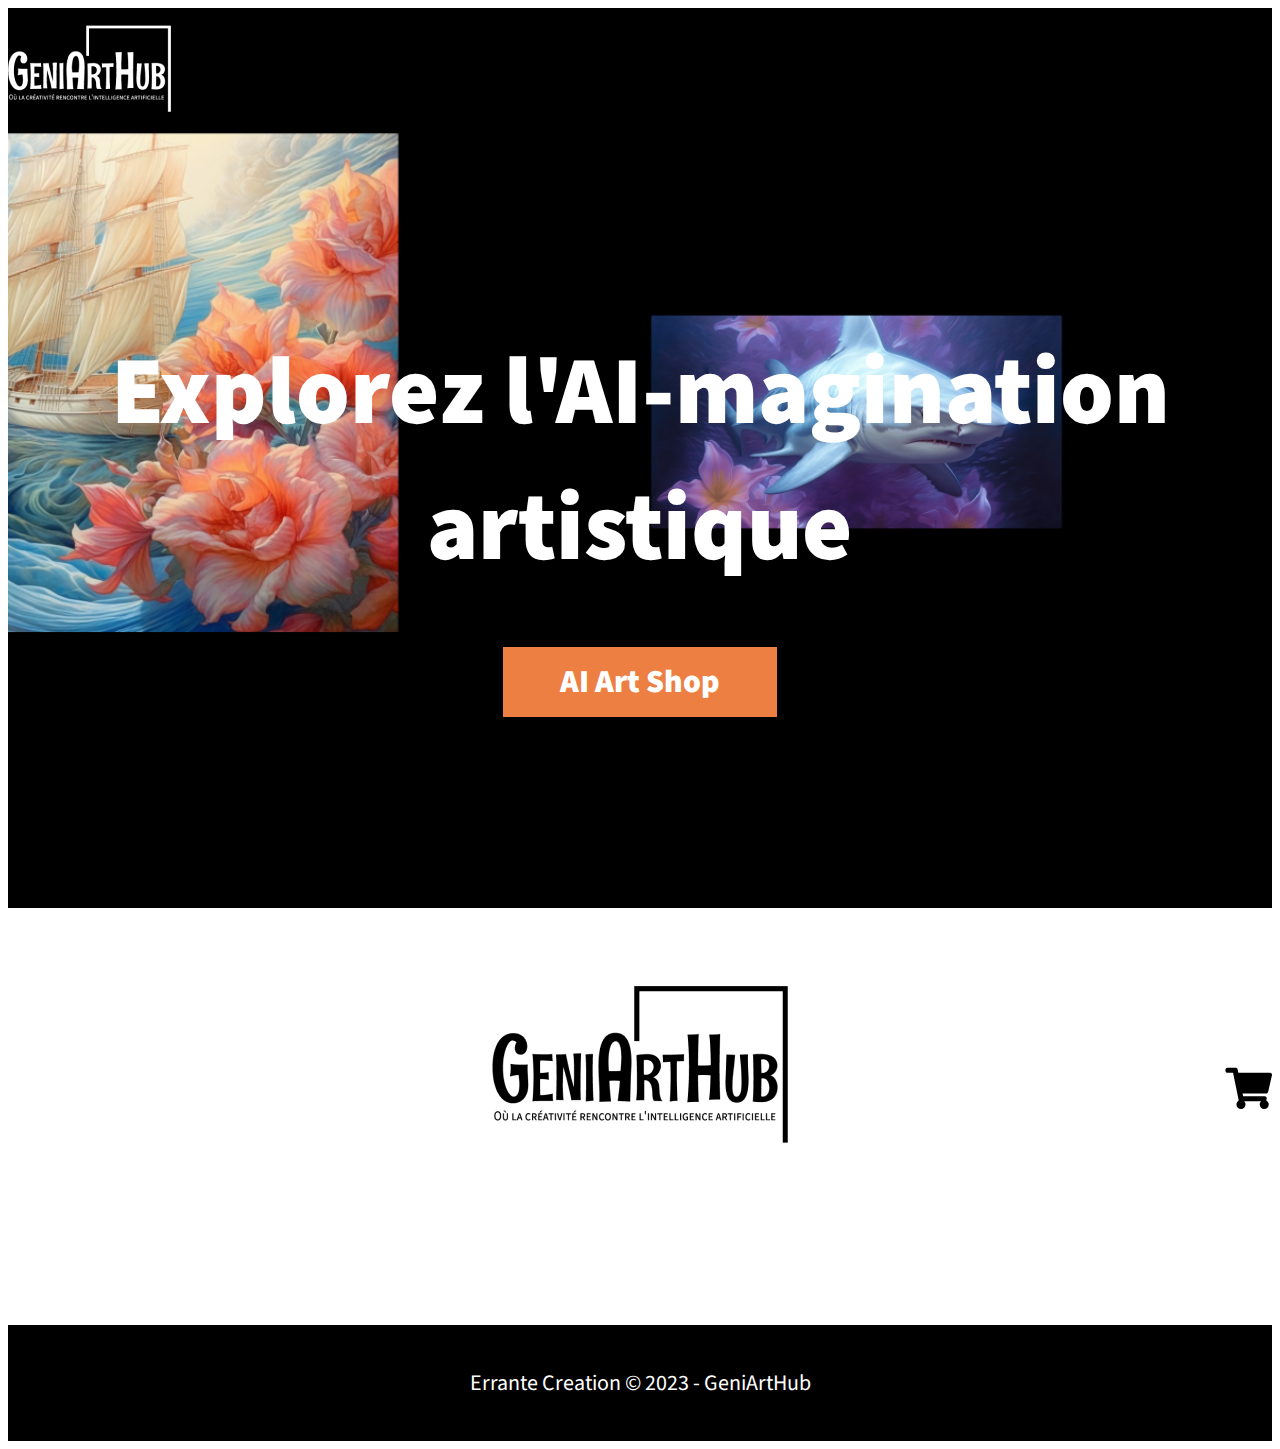
<file: front/index.html>
<!DOCTYPE html>
<html lang="fr">
<head>
    <meta charset="UTF-8">
    <meta name="viewport" content="width=device-width, initial-scale=1.0">
    <link rel="stylesheet" href="https://necolas.github.io/normalize.css/8.0.1/normalize.css">
    <link rel="stylesheet" href="css/style.css">
    <title>GeniArtHub - Où la créativité rencontre l'intelligence artificielle</title>
</head>
<body>
    <header>
        <div class="row">
            <a href="index.html">
            <img src="img/logo-white.png" alt="Logo du site GeniArtHub">
        </a>
        </div>
    </header>
    <section class="hero">
        <div class="row">
            <h1>Explorez l'AI-magination artistique</h1>
            <a href="#aiartshop">AI Art Shop</a>
        </div>
    </section>

    <section id="aiartshop" class="productlist">
        <div>
            <img src="img/logo-black.png" alt="Logo GeniArtHub version sombre">
            <a href="cart.html"><img src="img/cart.svg" alt="Aller au panier"></a>
        </div>
        <section class="products">
            <!-- <article>
                <img src="img/01.png" alt="Titre produit">
                <a href="product.html">Buy bird</a>
            </article> -->
        </section>
    </section>

    <footer>
        <p><a href="https://www.errantecreation.com/">Errante Creation</a> © 2023 - GeniArtHub</p>
    </footer>

    <script src="js/index.js"></script>
</body>
</html>
</file>
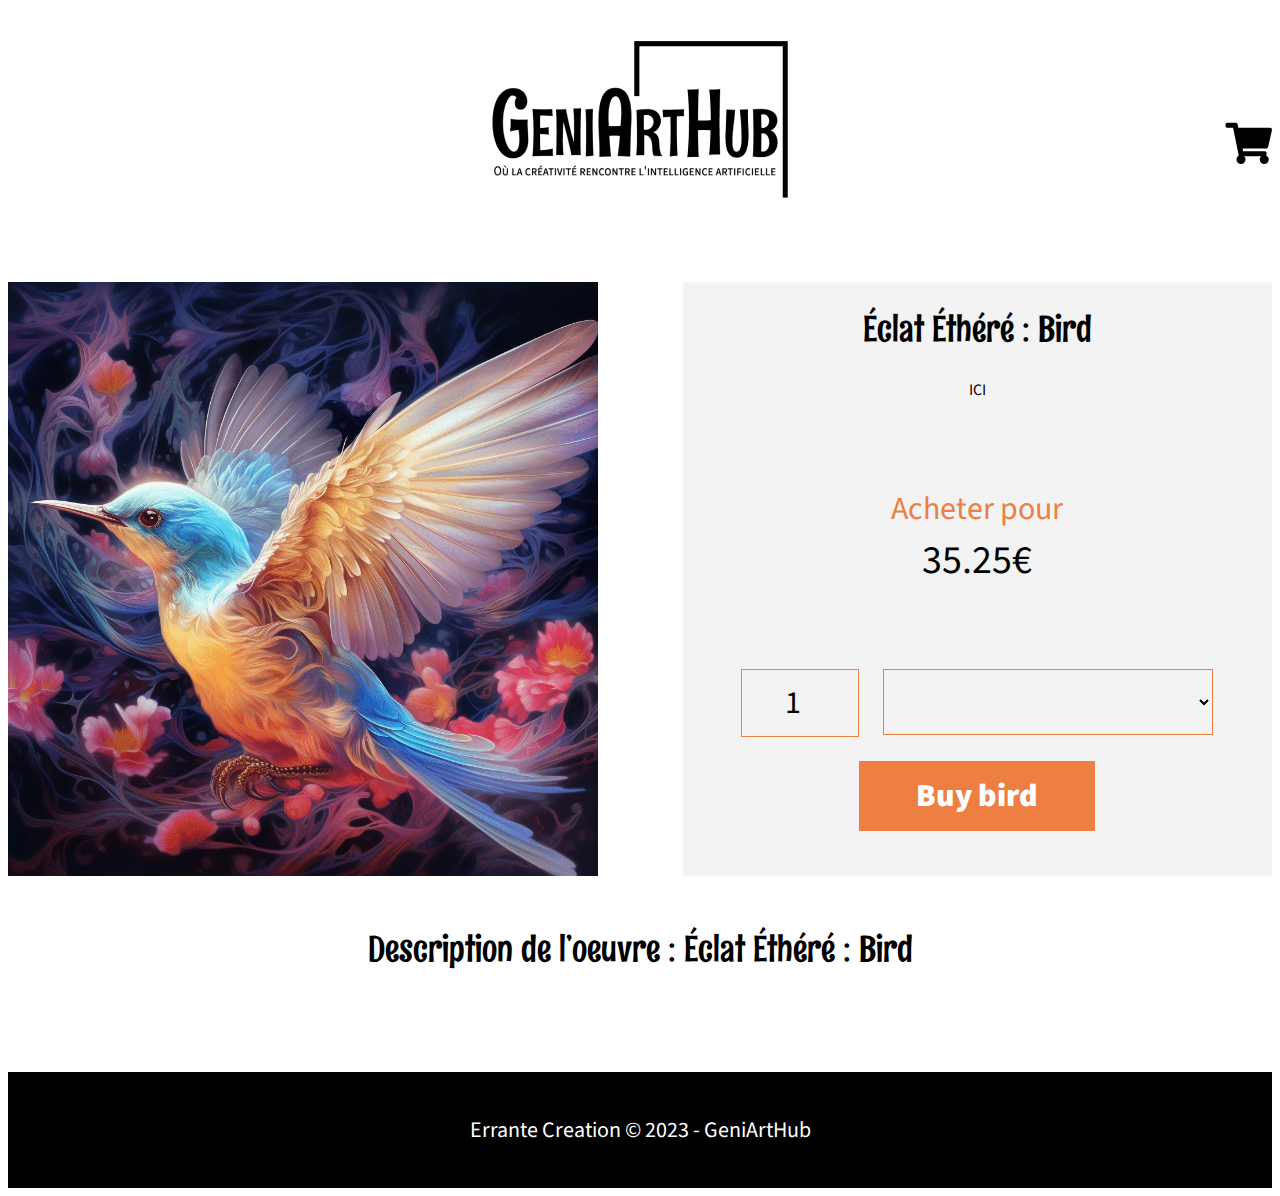
<file: front/product.html>
<!DOCTYPE html>
<html lang="fr">
<head>
    <meta charset="UTF-8">
    <meta name="viewport" content="width=device-width, initial-scale=1.0">
    <link rel="stylesheet" href="https://necolas.github.io/normalize.css/8.0.1/normalize.css">
    <link rel="stylesheet" href="css/style.css">
    <title>TITRE DE L'OEUVRE - GeniArtHub</title>
</head>
<body class="page">
    <header>
        <div>
            <a href="index.html">
                <img src="img/logo-black.png" alt="Logo GeniArtHub version sombre">
            </a>
            <a href="cart.html"><img src="img/cart.svg" alt="Aller au panier"></a>
        </div>
    </header>

    <section class="detailoeuvre">
        <article>
            <figure>
                <img src="img/01.png" alt="Titre de l'oeuvre">
            </figure>
            <div>
                <h1>Éclat Éthéré : Bird</h1>
                <p>ICI</p>
                <div class="price">
                    <p>Acheter pour</p>
                    <span class="showprice">35.25€</span>
                </div>
                <div class="declinaison">
                    <input type="number" name="quantity" id="quantity" placeholder="1" value="1" minlength="1">
                    <select name="format" id="format">
                    </select>
                </div>
                <a class="button-buy" href="#">Buy bird</a>
            </div>
        </article> 

        <aside>
            <h2>Description de l’oeuvre :  Éclat Éthéré : Bird</h2>
            <p></p>
        </aside> 
        
    </section>
   
    

    <footer>
        <p><a href="https://www.errantecreation.com/">Errante Creation</a> © 2023 - GeniArtHub</p>
    </footer>
    <script src="js/product.js"></script>
</body>
</html>
</file>
<file: front/css/style.css>
@import url('https://fonts.googleapis.com/css2?family=Rum+Raisin&family=Source+Sans+3:wght@400;900&display=swap');
html {
    --scroll-behavior: smooth;
    scroll-behavior: smooth;
}
.row {
    max-width: 1440px;
    margin:auto;
    width: 100%;
}
header {
    background-color: black;
    height:125px;
    display: flex;
    align-items: center;
}
.hero {
    background: #000;
    margin:0;
    min-height: calc(100vh - 125px);
    display: flex;
    background-image: url("../img/images-art.png");
    background-repeat: no-repeat;
    background-size: cover;
}
.hero h1 {
    margin: 0;
    padding:0;
    color: #FFF;
    text-align: center;
    font-family: 'Source Sans 3', sans-serif;
    font-size: 96px;
    font-style: normal;
    font-weight: 900;
    line-height: normal;
}

.hero a {
    background: #EE7F43;
    display: inline-block;
    color:#FFF;
    text-align: center;
    font-family: 'Source Sans 3', sans-serif;
    font-size: 32px;
    font-style: normal;
    font-weight: 900;
    line-height: normal;
    text-decoration: none;
    padding:12px 57px;
    margin-top: 50px;
}

.hero .row {
    text-align: center;
}

.productlist {
    max-width: 1440px;
    margin:auto;
    text-align: center;
}
.productlist > div {
    position:relative;
}
.productlist > div > img {
    margin:78px 0;
}
.productlist > div > a {
    position: absolute;
    top: 50%;
    right: 0;
}

.productlist .products {
    display:grid;
    grid-template-columns: repeat(3, 1fr);
    gap:30px;
    row-gap: 57px;
}

.products img {
    width:100%;
}

.products article {
    position: relative;
    display: flex;
    align-items: flex-end;
    justify-content: center;
}
.products article a {
    background: #EE7F43;
    display: inline-block;
    color:#FFF;
    text-align: center;
    font-family: 'Source Sans 3', sans-serif;
    font-size: 32px;
    font-style: normal;
    font-weight: 900;
    line-height: normal;
    text-decoration: none;
    padding:12px 57px;
    position:absolute;
    z-index: 9;
    bottom: -30px;
}

footer {
    margin-top: 100px;
    background:#000;
    text-align: center;
    color:#FFF;
    padding:20px 0;
}
footer p {
    font-family: 'Source Sans 3', sans-serif;
    font-size: 22px;
    font-style: normal;
    font-weight: 400;
    line-height: normal;
}
footer a {
    color:#fff;
    text-decoration: none;
}

.page header {
    background-color: #fff;
    margin: auto;
    max-width: 1440px;
    height:auto;
    margin:41px auto 80px auto;
   
}
.page header div {
    display: flex;
    justify-content: center;
    align-items: center;
}

.page header div {
    position:relative;
    width: 100%;
}
.page header a:nth-child(2) {
    position:absolute;
    top:50%;
    right:0;
}

.detailoeuvre {
    max-width: 1440px;
    margin:auto;
}

.detailoeuvre article {
    display:grid; 
    grid-template-columns: repeat(2, 1fr);
    gap:85px;
}

figure {
    margin: 0;
    padding: 0;
}
.detailoeuvre img {
    width:100%;
    height:100%;
    object-fit: cover;
}
.detailoeuvre article > div {
    background-color: #F3F3F3;
    width: 100%;
    text-align: center;
}

.detailoeuvre h1,
.detailoeuvre h2 {
    color: #000;
    text-align: center;
    font-family: 'Rum Raisin', sans-serif;
    font-size: 36px;
    font-style: normal;
    font-weight: 400;
    line-height: normal;
}

.detailoeuvre article p,
aside p {
    color: #000;
    font-family: 'Source Sans 3', sans-serif;
    font-size: 16px;
    font-style: normal;
    font-weight: 400;
    line-height: 187.2%; /* 29.952px */
    max-width: 80%;
    margin: auto;
}
div.price  {
    margin-bottom: 80px;
}
article > div > div.price > p {
    margin: auto;
    margin-top: 80px;
    text-align: center;
    color: #EE7F43;
    font-family: 'Source Sans 3', sans-serif;
    font-size: 32px;
    font-style: normal;
    font-weight: 400;
    line-height: normal;
}
.detailoeuvre .price .showprice {
    display:block;
    text-align: center;
    font-family: 'Source Sans 3', sans-serif;
    color: #000;
    font-size: 40px;
    font-style: normal;
    font-weight: 400;
    line-height: normal;
}
.declinaison input {
    border: 1px solid #EE7F43;
    font-family: 'Source Sans 3', sans-serif;
    height:66px;
    /* width:83px; */
    background-color: transparent;
    text-align: center;
    font-size: 32px;
    font-style: normal;
    font-weight: 400;
    line-height: normal;
    padding: 0;
}
.declinaison select {
    border: 1px solid #EE7F43;
    font-family: 'Source Sans 3', sans-serif;
    height:66px;
    background-color: transparent;
    padding-left:12px;
    font-size: 32px;
    font-style: normal;
    font-weight: 400;
    line-height: normal;

}
.declinaison {
    display:grid;
    grid-template-columns: 25% auto;
    width:80%;
    gap: 24px;
    margin:auto;
}
.button-buy {
    color: #FFF;
    text-align: center;
    font-family: 'Source Sans 3', sans-serif;
    font-size: 32px;
    font-style: normal;
    font-weight: 900;
    line-height: normal;
    background: #EE7F43;
    text-decoration: none;
    padding:12px 57px;
    margin: auto;
    display: inline-block;
    margin-top: 24px;
}
.detailoeuvre h2 {
    margin-top: 50px;
}

.detailoeuvre aside {
    color: #000;
    font-family: 'Source Sans 3', sans-serif;
    font-size: 24px;
    font-style: normal;
    font-weight: 400;
    line-height: normal;
}
</file>
